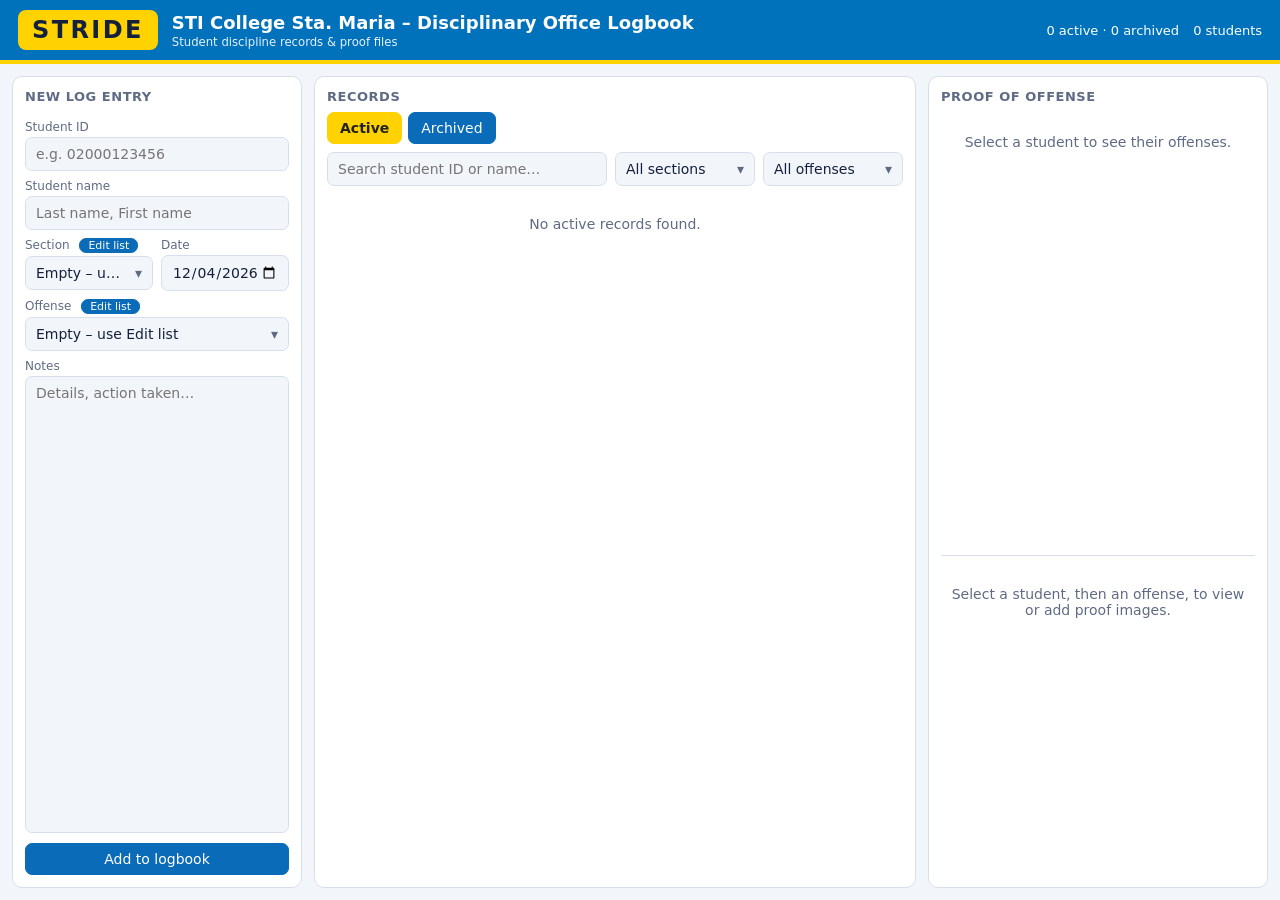
<file: index.html>
<!DOCTYPE html>
<html lang="en">
<head>
<meta charset="utf-8">
<meta name="viewport" content="width=device-width, initial-scale=1">
<title>STRIDE – STI Sta. Maria Disciplinary Office Logbook</title>
<link rel="stylesheet" href="style.css">
</head>
<body>
<header>
  <div class="brand"><span class="logo">STRIDE</span><div><h1>STI College Sta. Maria – Disciplinary Office Logbook</h1><small>Student discipline records &amp; proof files</small></div></div>
  <div class="stats"><span id="stA"></span><span id="stB"></span></div>
</header>

<main>
  <section class="card" id="entry">
    <h2>New log entry</h2>
    <label>Student ID</label><input id="fId" inputmode="numeric" autocomplete="off" placeholder="e.g. 02000123456">
    <label>Student name</label><input id="fName" placeholder="Last name, First name">
    <div class="row2">
      <div><label>Section <button class="mini" type="button" data-manage="sec">Edit list</button></label><select id="fSec"></select></div>
      <div><label>Date</label><input type="date" id="fDate"></div>
    </div>
    <label>Offense <button class="mini" type="button" data-manage="off">Edit list</button></label><select id="fOff"></select>
    <label>Notes</label>
    <textarea id="fNotes" placeholder="Details, action taken…"></textarea>
    <button class="p" id="add">Add to logbook</button>
  </section>

  <section class="card" id="records">
    <h2>Records</h2>
    <div class="tabs" id="recTabs"><button data-rv="active" class="on">Active</button><button data-rv="archived">Archived</button></div>
    <div class="tools">
      <input id="q" type="search" placeholder="Search student ID or name…">
      <select id="fltSec"></select>
      <select id="fltOff"></select>
    </div>
    <div class="list" id="list"></div>
  </section>

  <aside class="card" id="proofCard">
    <h2>Proof of offense</h2>
    <div class="body">
      <div id="side"></div>
      <div id="pside"></div>
    </div>
  </aside>
</main>

<div id="ddp"></div>
<div id="mng"><div class="box"><h2 id="mngTitle"></h2><div id="mngList"></div><div id="lvBox"></div><div class="row" style="margin-top:10px"><input id="mngIn" placeholder="New item…"><select id="mngLv"></select><button class="p" id="mngAdd" type="button" style="flex:0 0 auto">Add</button></div><p style="margin:12px 0 0"><button id="mngDone" type="button" style="width:100%">Done</button></p></div></div>
<div id="dlg"><div class="box"><p id="dlgMsg"></p><div class="acts"><button id="dlgNo">Cancel</button><button class="d" id="dlgYes">Remove</button></div></div></div>
<div id="lb"><img alt="Proof"></div>
<script src="script.js"></script>
</body>
</html>
</file>
<file: style.css>
:root{--bg:#f2f5fa;--card:#fff;--tx:#14213d;--mut:#5f6b85;--line:#d8dfec;--pri:#0072bc;--acc:#ffd200;--dng:#c62828;--sel:#e6f2fb}
@media(prefers-color-scheme:dark){:root:not([data-theme="light"]){--bg:#0e1522;--card:#18223a;--tx:#e8edf8;--mut:#9aa7c4;--line:#2a3857;--pri:#4aa8e8;--sel:#1d3350}}
:root[data-theme="dark"]{--bg:#0e1522;--card:#18223a;--tx:#e8edf8;--mut:#9aa7c4;--line:#2a3857;--pri:#4aa8e8;--sel:#1d3350}
*{box-sizing:border-box}
html,body{height:100%}
body{margin:0;display:flex;flex-direction:column;overflow:hidden;background:var(--bg);color:var(--tx);font-family:system-ui,-apple-system,"Segoe UI",Roboto,sans-serif;font-size:14px}
header{flex:none;background:var(--pri);color:#fff;padding:10px 18px;border-bottom:4px solid var(--acc);display:flex;justify-content:space-between;align-items:center;flex-wrap:wrap;gap:8px}
header h1{margin:0;font-size:18px}header small{opacity:.9}
.stats{display:flex;gap:14px;font-size:13px}

/* fixed one-screen layout: every panel is the same height and scrolls inside */
main{flex:1;min-height:0;display:grid;grid-template-columns:290px minmax(0,1fr) 340px;grid-template-rows:minmax(0,1fr);gap:12px;padding:12px}
.card{background:var(--card);border:1px solid var(--line);border-radius:10px;padding:12px;display:flex;flex-direction:column;min-height:0;min-width:0}
h2{font-size:13px;margin:0 0 8px;text-transform:uppercase;letter-spacing:.04em;color:var(--mut);flex:none}

.list{flex:1;min-height:0;overflow-y:auto;margin-top:8px}
.olist,.proofs{flex:1;min-height:0;overflow-y:auto}

label{display:block;font-size:12px;color:var(--mut);margin:8px 0 3px}
input,select,textarea{width:100%;padding:8px 10px;border:1px solid var(--line);border-radius:7px;background:var(--bg);color:var(--tx);font:inherit}
.row{display:flex;gap:8px}.row>*{flex:1}

button{font:inherit;cursor:pointer;border:1px solid #0a6cb8;background:#0a6cb8;color:#fff;padding:7px 12px;border-radius:7px}
button:hover{filter:brightness(1.12)}
button.d{background:#c62828;border-color:#c62828}
.tabs{display:flex;gap:6px;margin:0 0 8px;flex:none}
.tabs button.on{background:var(--acc);color:#222;border-color:var(--acc);font-weight:600}
.mini{padding:0 8px;font-size:11px;margin-left:6px}
.acts{display:flex;gap:6px;margin-top:8px;flex:none}.acts button{flex:1;padding:4px 8px;font-size:12px}

.tools{display:grid;grid-template-columns:2fr 1fr 1fr;gap:8px;flex:none}
.item{padding:10px;border:1px solid var(--line);border-radius:8px;margin-bottom:8px;cursor:pointer}
.item:hover{border-color:var(--pri)}.item.on{background:var(--sel);border-color:var(--pri)}
.item.arch{opacity:.85;border-style:dashed}
.item b{display:inline}.stu b{margin-right:4px}
.meta{color:var(--mut);font-size:12px;margin-top:2px}
.empty{color:var(--mut);text-align:center;padding:22px 8px}
.tag{display:inline-block;background:var(--acc);color:#222;border-radius:20px;padding:1px 9px;font-size:11px;font-weight:600;margin-top:5px}
.tag.lv2{background:#ff9800;color:#222}.tag.lv3{background:#c62828;color:#fff}.tag.zero{opacity:.45}
.cnt{display:inline-block;margin-left:6px;font-size:11px;font-weight:600;padding:1px 8px;border-radius:20px;border:1px solid var(--pri);color:var(--pri)}
.cnt.hi{background:var(--dng);border-color:var(--dng);color:#fff}
.det{flex:none;max-height:42%;overflow-y:auto;background:var(--bg);border-radius:8px;padding:8px 10px;font-size:13px}

.proofs{display:grid;grid-template-columns:repeat(auto-fill,minmax(120px,1fr));gap:8px;align-content:start}
.pf{border:1px solid var(--line);border-radius:8px;overflow:hidden}
.pf img{width:100%;height:90px;object-fit:cover;display:block;cursor:zoom-in}
.pf div{display:flex}.pf button{flex:1;border-radius:0;border:0;border-top:1px solid rgba(255,255,255,.45);font-size:12px;padding:5px}
.drop{flex:none;border:2px dashed var(--line);border-radius:8px;padding:10px;text-align:center;color:var(--mut);cursor:pointer}
.drop.over{border-color:var(--pri);background:var(--sel)}

/* left form, middle records, right proof panel: same height, aligned, each scrolls inside */
#entry{overflow-y:auto}
#entry textarea{flex:1;min-height:90px;resize:none;overflow-y:auto}
#add{margin-top:10px;width:100%;flex:none}
.row2{display:grid;grid-template-columns:1fr 1fr;gap:8px}.row2>div{min-width:0}
#proofCard .body{flex:1;min-height:0;display:flex;flex-direction:column;gap:8px}
#side{flex:1.4 1 0;min-height:0;display:flex;flex-direction:column;gap:8px}
#pside{flex:1 1 0;min-height:0;display:flex;flex-direction:column;gap:8px;border-top:1px solid var(--line);padding-top:8px}

/* custom scrollable dropdowns */
select.nat{display:none}
.dd{width:100%}
button.ddb{width:100%;text-align:left;background:var(--bg);color:var(--tx);border:1px solid var(--line);padding:8px 28px 8px 10px;position:relative;white-space:nowrap;overflow:hidden;text-overflow:ellipsis;font-weight:400}
button.ddb:hover{filter:none;border-color:var(--pri)}
button.ddb::after{content:"▾";position:absolute;right:10px;top:50%;transform:translateY(-50%);color:var(--mut)}
#ddp{position:fixed;display:none;z-index:30;overflow-y:auto;background:var(--card);color:var(--tx);border:1px solid var(--line);border-radius:8px;box-shadow:0 8px 24px rgba(0,0,0,.25)}
.ddi{padding:8px 10px;cursor:pointer}.ddi:hover,.ddi.on{background:var(--sel)}

/* dialogs */
#mng,#dlg{position:fixed;inset:0;background:rgba(0,0,0,.55);display:none;align-items:center;justify-content:center;padding:16px}
#mng{z-index:8}#dlg{z-index:10}
#mng .box,#dlg .box{background:var(--card);color:var(--tx);border:1px solid var(--line);border-radius:10px;padding:18px;width:100%}
#mng .box{max-width:440px;max-height:90vh;overflow-y:auto}
#dlg .box{max-width:340px}#dlg p{margin:0 0 6px}
#mngList{max-height:34vh;overflow-y:auto}
.mi{display:flex;justify-content:space-between;align-items:center;gap:8px;padding:6px 0;border-bottom:1px solid var(--line)}
.mn{flex:1;min-width:0;overflow-wrap:anywhere}
.mb{display:flex;gap:6px;align-items:center;flex:none}
.mi button{padding:2px 8px;font-size:12px}
.ein{flex:1;padding:5px 8px}
.lvs{width:auto;padding:2px 6px;font-size:12px}
#lvBox{margin-top:12px}
.lvchip{display:inline-flex;align-items:center;gap:4px;border:1px solid var(--line);border-radius:20px;padding:2px 4px 2px 10px;margin:2px}
.lvchip .mini{margin-left:0;padding:0 7px}
#lb{position:fixed;inset:0;background:rgba(0,0,0,.85);display:none;align-items:center;justify-content:center;z-index:9}
#lb img{max-width:92vw;max-height:92vh}

/* small screens: fall back to a normal scrolling page */
@media(max-width:1000px){
  html,body{height:auto}body{overflow:auto}
  main{display:block}
  .card{margin-bottom:12px;min-height:auto}
  #entry textarea{min-height:140px}
  .list,.olist,.proofs{max-height:50vh}
}
.orow{display:flex;flex-wrap:wrap;align-items:center;gap:2px 8px}
.orow .meta{margin-top:0}.orow>div.meta{flex-basis:100%}
.orow .acts{margin:0 0 0 auto}.orow .acts button{flex:none;padding:3px 10px}

/* long text wraps to the next line instead of running out of its box */
body{overflow-wrap:anywhere;word-break:break-word}
.det,.item,.meta,.tag,.cnt,.mn,.empty{overflow-wrap:anywhere;word-break:break-word}
.tag,.cnt{white-space:normal;max-width:100%;border-radius:12px;line-height:1.35;text-align:left}
.orow>*{min-width:0;max-width:100%}
.det,.olist,.list,.proofs{overflow-x:hidden}

/* offense chips inside the student summary, small scrollable proof thumbnails */
.det .tag{margin:3px 4px 0 0}
.proofs{grid-template-columns:repeat(auto-fill,minmax(88px,1fr));grid-auto-rows:max-content;gap:6px}
.pf{min-height:0}.pf img{height:64px}.pf button{font-size:11px;padding:3px}

/* long dropdown text is cut with "…" inside a fixed-size box instead of stretching the layout */
.tools{grid-template-columns:minmax(0,2fr) minmax(0,1fr) minmax(0,1fr)}
.row2{grid-template-columns:minmax(0,1fr) minmax(0,1fr)}
.tools>*,.row2>*{min-width:0}
.dd{min-width:0;max-width:100%}
button.ddb{max-width:100%;min-width:0}

/* level counts sit in an even grid: same-size boxes, same columns on every card */
.lvgrid{display:grid;grid-template-columns:repeat(auto-fill,minmax(84px,1fr));gap:4px;margin-top:5px}
.lvgrid .tag{margin:0;text-align:center;white-space:nowrap}

/* Edit list window: levels box scrolls instead of growing, short level pickers */
.lvlist{max-height:92px;overflow-y:auto;padding:2px}
.row .dd{flex:0 0 120px}
.mi .dd{width:104px;flex:none}
.mi button.ddb{padding:3px 22px 3px 8px;font-size:12px}

/* level boxes in the Edit list window: even 4-column grid */
.lvlist{display:grid;grid-template-columns:repeat(4,minmax(0,1fr));gap:6px;align-content:start}
.lvlist .lvchip{display:flex;justify-content:space-between;align-items:center;margin:0;white-space:nowrap;padding:2px 4px 2px 10px}
.lvlist .meta{grid-column:1/-1}
.lvlist{max-height:82px}

/* STRIDE system name in the header */
.brand{display:flex;align-items:center;gap:14px}
.logo{background:var(--acc);color:#14213d;font-weight:800;letter-spacing:.1em;font-size:24px;line-height:1;padding:8px 14px;border-radius:8px}

/* long offense name above the proof images scrolls inside a small box so the images stay visible */
.pmeta{flex:none;max-height:38px;overflow-y:auto;margin:0}
#pside>.drop,#pside>.tabs{flex:none}

/* Add images sits beside the Active/Archived tabs, leaving more room for the offense name */
.prow{display:flex;gap:8px;align-items:stretch;flex:none}
.prow .tabs{margin:0;flex:none}
.prow .drop{flex:1;min-width:0;display:flex;flex-direction:column;justify-content:center;padding:3px 8px;font-size:13px;line-height:1.2}
.prow .drop small{font-size:11px}
.pmeta{max-height:72px}
.lvlist .lvchip{min-width:0;overflow:hidden;font-size:13px;gap:2px;padding:2px 3px 2px 8px}
.lvlist .lvchip .mini{padding:0 6px;flex:none}
</file>
